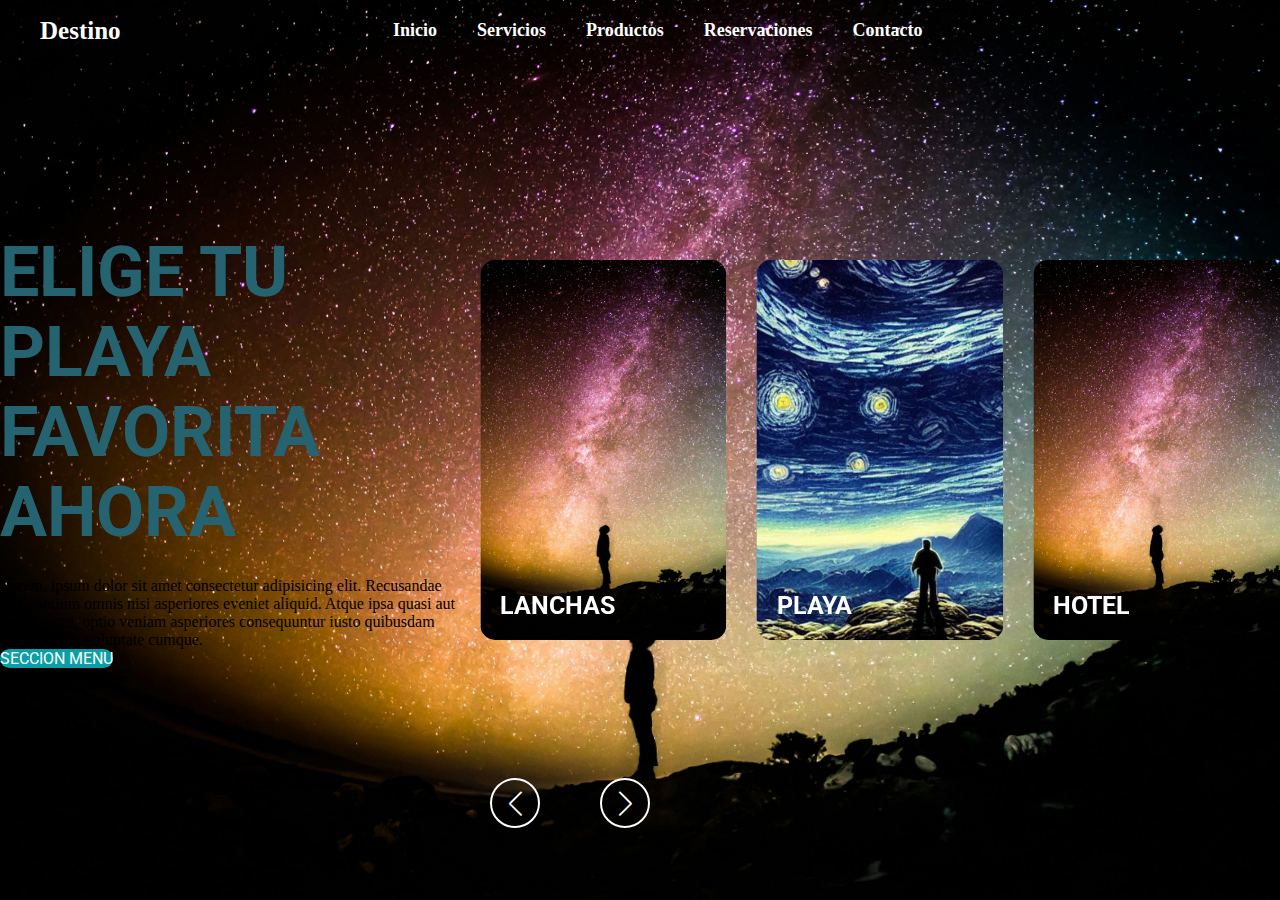
<file: Plantillas iniciales/Landing_1/index.html>
<!DOCTYPE html>
<html lang="es">
<head>
    <meta charset="UTF-8">
    <meta name="viewport" content="width=device-width, initial-scale=1.0">
    <title>Landing1</title>
    <link rel="stylesheet" href="https://cdnjs.cloudflare.com/ajax/libs/font-awesome/6.4.0/css/all.min.css" integrity="sha512-iecdLmaskl7CVkqkXNQ/ZH/XLlvWZOJyj7Yy7tcenmpD1ypASozpmT/E0iPtmFIB46ZmdtAc9eNBvH0H/ZpiBw==" crossorigin="anonymous" referrerpolicy="no-referrer" />
    <link rel="stylesheet" href="https://cdn.jsdelivr.net/npm/swiper@11/swiper-bundle.min.css"/>
    <link rel="stylesheet" href="style.css">
</head>
<body>
    
<header class="header">

    <div class="menu container">

        <a href="#" class="logo">Destino</a>
        <input type="checkbox" id="menu" />
        <label for="menu">
            <img src="Imagenes/1.jpeg" class="menu-icono" alt="" width="30">
        </label>
        <nav class="navbar">
            <ul>
                <li><a href="#">Inicio</a></li>
                <li><a href="#">Servicios</a></li>
                <li><a href="#">Productos</a></li>
                <li><a href="#">Reservaciones</a></li>
                <li><a href="#">Contacto</a></li>
            </ul>
            
        </nav>
        
        <div class="icons">
            <i class="fa-brands fa-facebook"></i>
            <i class="fa-brands fa-twitter"></i>  
            <i class="fa-brands fa-instagram"></i>

        </div>
    </div>

    <div class="header-content container">

        <div class="header-txt">
            <h1>Elige tu playa favorita ahora</h1>
            <p>Lorem, ipsum dolor sit amet consectetur adipisicing elit. Recusandae accusantium omnis nisi asperiores eveniet aliquid. Atque ipsa quasi aut quos magni, optio veniam asperiores consequuntur iusto quibusdam consequatur, voluptate cumque.</p>
            <a href="#" class="btn-1">Seccion menu</a>
        </div>

    </div>

    <div class="images">
        <div class="swiper mySwiper">
            <div class="swiper-wrapper">
                <div class="swiper-slide">
                    <img src="Imagenes/1.jpeg" alt="" width="30">
                    <h3>playa</h3>
                </div>
                <div class="swiper-slide">
                    <img src="Imagenes/2.jpg" alt="" width="30">
                    <h3>hotel</h3>
                </div>
                <div class="swiper-slide">
                    <img src="Imagenes/3.webp" alt="" width="30">
                    <h3>naturaleza</h3>
                </div>
                <div class="swiper-slide">
                    <img src="Imagenes/1.jpeg" alt="" width="30">
                    <h3>canoas</h3>
                </div>
                <div class="swiper-slide">
                    <img src="Imagenes/2.jpg" alt="" width="30">
                    <h3>lanchas</h3>
                </div>
            </div>
        </div>
    </div>

    <div class="rows">
        <div class="swiper-button-next">

        </div>
        <div class="swiper-button-prev">

        </div>
    </div>
</header>

    <script src="https://cdn.jsdelivr.net/npm/swiper@11/swiper-bundle.min.js"></script>
    <script src="script.js"></script>


</body>
</html>
</file>
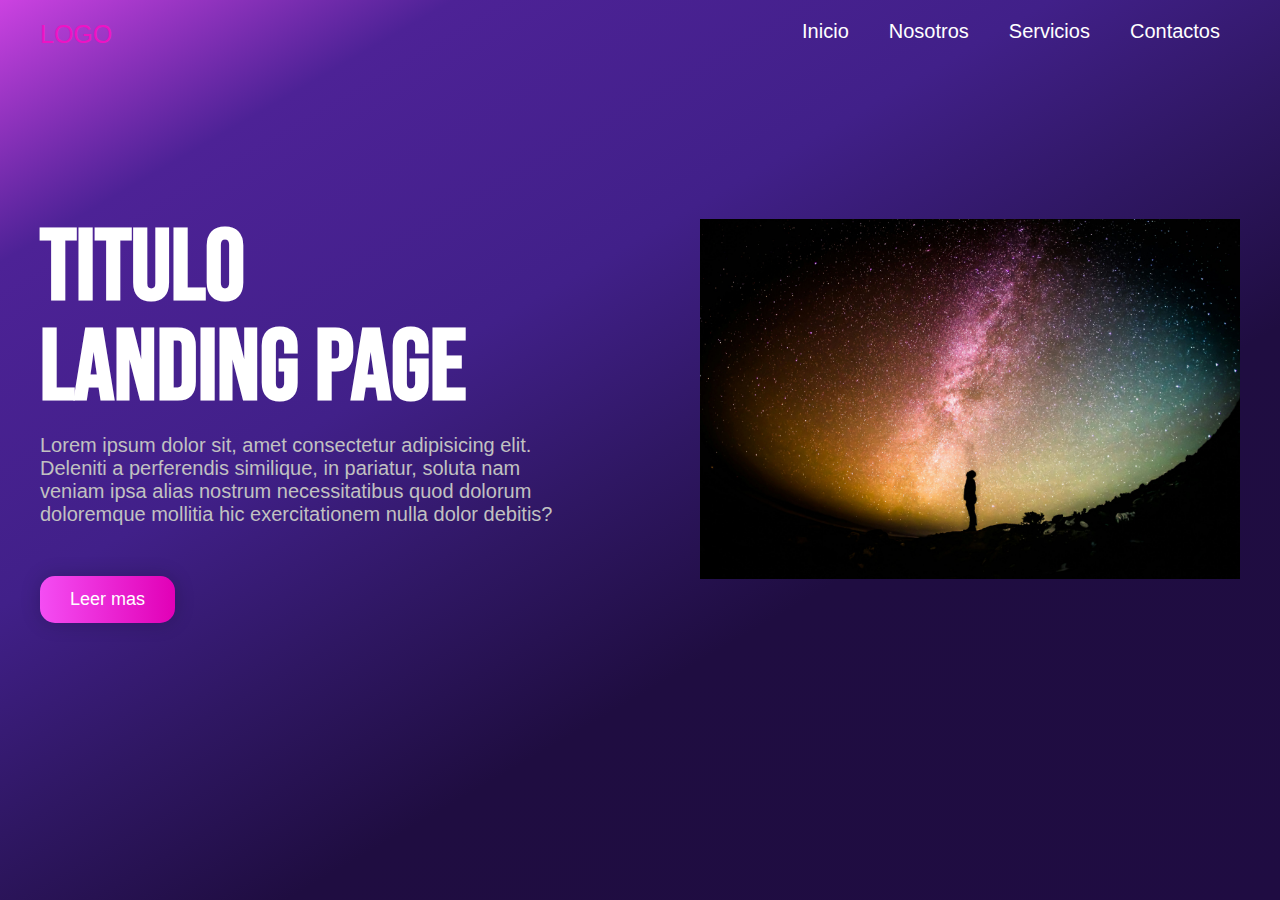
<file: Plantillas iniciales/Landing_2/index.html>
<!DOCTYPE html>
<html lang="es">
<head>
    <meta charset="UTF-8">
    <meta name="viewport" content="width=device-width, initial-scale=1.0">
    <title>Document</title>
    <link rel="stylesheet" href="style.css">
</head>
<body>

    <header>

        <div class="container">

            <div class="menu">
                <a href="#" class="logo">Logo</a>
                <input type="checkbox" id="menu" />
                <label for="menu">
                    <img src="Imagenes/1.jpeg" class="menu-icono" alt="">
                </label>
                <nav class="navbar">
                    <ul>
                        <li><a href="#">Inicio</a></li>
                        <li><a href="#">Nosotros</a></li>
                        <li><a href="#">Servicios</a></li>
                        <li><a href="#">Contactos</a></li>
                    </ul>
                </nav>
            </div>

            <div class="header-content">
                <div class="header-txt">
                    <h1>Titulo <br> landing page</h1>
                    <p>Lorem ipsum dolor sit, amet consectetur adipisicing elit. Deleniti a perferendis similique, in pariatur, soluta nam veniam ipsa alias nostrum necessitatibus quod dolorum doloremque mollitia hic exercitationem nulla dolor debitis?</p>
                    <a href="#" class="btn">Leer mas</a>
                </div>
                <div class="header-img">
                    <img src="Imagenes/2.jpg" alt="">
                </div>
            </div>


        </div>

    </header>
    
</body>
</html>
</file>
<file: Plantillas iniciales/Landing_1/style.css>
@import url('https://fonts.googleapis.com/css2?family=Roboto:ital,wght@0,100..900;1,100..900&display=swap');

*{
    margin: 0;
    padding: 0;
    box-sizing: border-box;
    text-decoration: none;
    list-style: none;
}

.body{
    font-family: Arial, Helvetica, sans-serif ;
}

.container{
    max-width: 1200px;
    margin: 0 auto;
}

.header{
    background-image:url(Imagenes/2.jpg);
    background-position: center center;
    background-repeat: no-repeat;
    background-size: cover;
    display: flex;
    position: relative;
    min-height: 100vh;
    align-items: center;
}

.menu{
    position: absolute;
    top: 0;
    left: 0;
    right: 0;
    display: flex;
    align-items: center;
    justify-content: space-between;
}

.logo{
    color: #ffffff;
    font-size: 25px;
    font-weight: bold;

}

.menu .navbar ul li{
    position: relative;
    float: left;
    
}

.menu .navbar ul li a{
    font-size: 18px;
    padding: 20px;
    color: #ffffff;
    display: block;
    font-weight: bold;
}

.menu .navbar ul li a:hover{
    color: #266371;
}

.icons{
    display: flex;
}

.icons i {
    font-size: 25px;
    color: #ffffff;
    margin-right: 15px;
    cursor: pointer;
}

.icons i:hover{
    color: #266371;
}

#menu{
    display: none;
}

.menu-icon{
    width: 25px;
}

.menu label{
    cursor: pointer;
    display: none;
}


.header-text{
    width: 40%;
}

.header-txt h1{
    font-size: 70px;
    line-height: 80px;
    font-weight: 700;
    text-transform: uppercase;
    color: #266371;
    margin-bottom: 25px;
    font-family: "Roboto", sans-serif;
}

.header-text p{
    font-size: 18px;
    color: #ffffff;
    font-weight: 500;
    margin-bottom: 25px;

}

.btn-1{
    display: inline-block;
    border-radius: 25px;
    text-transform: uppercase;
    color: #ffffff;
    background-color: #099fa6;
    box-shadow: 0 0 20px rgba(0, 0, 0, 0.4);
    font-family: "Roboto", serif;
}

.btn-1:hover{
    background-color: #266371;
}

.images{
    width: 800px;
    height: 380px;
    right: 0;
}

.swiper{
    width: 100%;
    height: 100%;
}

.swiper-slide{
    display: flex;
    justify-content: center;
    align-items: center;
    position: relative;
}

.swiper-slide h3{
    position: absolute;
    left: 20px;
    bottom: 20px;
    color: #ffffff;
    font-family: "Roboto", serif;
    font-size: 25px;
    text-transform: uppercase;
}

.swiper-slide img{
    display: block;
    width: 100%;
    height: 100%;
    object-fit: cover;
    border-radius: 15px;
}

.rows{
    width: 180px;
    position: absolute;
    right: 620px;   
    bottom: 100px;
}

.swiper-button-prev{
    height: 50px;
    width: 50px;
    border: 2px solid #ffffff;
    border-radius: 50%;
    font-size: 15px;
}


.swiper-button-next{
    height: 50px;
    width: 50px;
    border: 2px solid #ffffff;
    border-radius: 50%;
    font-size: 15px;
}

.swiper-button-prev::after{
    font-size: 25px;
    color: #ffffff;
}
.swiper-button-next::after{
    font-size: 25px;
    color: #ffffff;
}

@media(max-width:991px){

    .menu{
        padding: 30px;

    }

    .menu label{
        display: initial;
    }

    .menu .navbar{
        position: absolute;
        top: 100%;
        left: 0;
        right: 0;
        background-color: #3f3f3f48;
        backdrop-filter: blur(5px);
        display: none;

    }

    .menu .navbar ul li{
        width: 100%;
    }

    #menu:checked ~ .navbar{
        display: initial;
    }

    .icons{
        display: none;
    }   

    .header{
        padding: 80px 30px 50px 30px;
        align-items: self-start;
        flex-direction: column;
        align-items: center;
    }

    .header-txt{
        text-align: center;
        width: 100%;
        margin-bottom: 30px;
    }

    .header-txt h1{
        margin-bottom: 10px;
    }

    .images{
        position: initial;
        width: 300px;
        height: 300px;
    }

    .rows{display: none;
    }
}
</file>
<file: Plantillas iniciales/Landing_2/style.css>
@import url('https://fonts.googleapis.com/css2?family=Bebas+Neue&display=swap');

/*font-family: "Bebas Neue", serif;*/

*{
    margin: 0;
    padding: 0;
    text-decoration: none;
    list-style: none;
}

body{
    background: linear-gradient(
        150deg,
        rgba(204,66,225,1)0%,
        rgba(77,34,150,1)16%,
        rgba(65,32,137,1)37%,
        rgba(47,23,99,1)51%,
        rgba(31,13,65,1)65%,
        rgba(31,12,66,1)100%
    );
    font-family: 'Franklin Gothic Medium', 'Arial Narrow', Arial, sans-serif;

}
header{
    min-height: 100vh;
}

img{
    max-width: 100%;
}

.container{
    max-width: 1200px;
    margin: 0 auto;
}

.menu{
    display: flex;
    justify-content: space-between;
    padding: 20px 0;
}

.logo{
    color: #ee13c4;
    font-size: 25px;
    text-transform: uppercase;
}

.navbar ul{
    display: flex;
    align-items: center;
}

.navbar ul li{
    padding: 0 20px;
    font-size: 20px;
}

.navbar ul li a{
    color: #FFFFFF;
}

.navbar ul li a:hover{
    color: #ee13c4;
}

#menu{
    display: none;
}

.menu-icono{
    width: 25px;
}

.menu label{
    cursor: pointer;
    display: none;
}

.header-content{
    display: flex;
    margin-top: 150px;
}

.header-txt{
    flex-basis: 50%;
    padding-right: 120px;
}

.header-txt h1{
    font-family: 'Bebas Neue', sans-serif;
    font-size: 100px;
    line-height: 1;
    color: #FFFFFF;
    margin-bottom: 15px;
}

.header-txt p{
    font-size: 20px;
    color: #c1c1c1;
    margin-bottom: 50px;
}

.btn{
    display: inline-block;
    padding: 13px 30px;
    background: linear-gradient(
        90deg,
        rgba(244,77,243,1) 0%,
        rgba(225,0,182,1) 100%
    );
    color: #FFFFFF;
    font-size: 18px;
    border-radius: 15px;
    box-shadow: 0 0 20px rgb(0, 0, 0,0.2);
}

.header-img{
    flex-basis: 50%;
}

@media(max-width:991px){
    .menu{
        padding: 20px;
        position: relative;
    }

    .menu label{
        display: initial;
    }

    .menu .navbar{
        position: absolute;
        top:100;
        left: 0;
        right: 0;
        background-color: #ee13c4;
        display: none;
    }

    .menu .navbar ul{
        flex-direction: column;
        padding: 0 20px;
    }

    .menu .navbar ul li{
        width: 100%;
        padding: 20px 0;
    }

    .menu .navbar ul li a:hover{
        color: #1f0c42;
    }

    #menu:checked~ .navbar{
        display: initial;
    }

    .header-content{
        padding: 30px;
        margin-top: 0;
        flex-direction: column;
        text-align: center;
    }

    .header-txt{
        padding: 0 0 40px 0;
    }

    .header-img img{
        width: 300px;
    }
}
</file>
